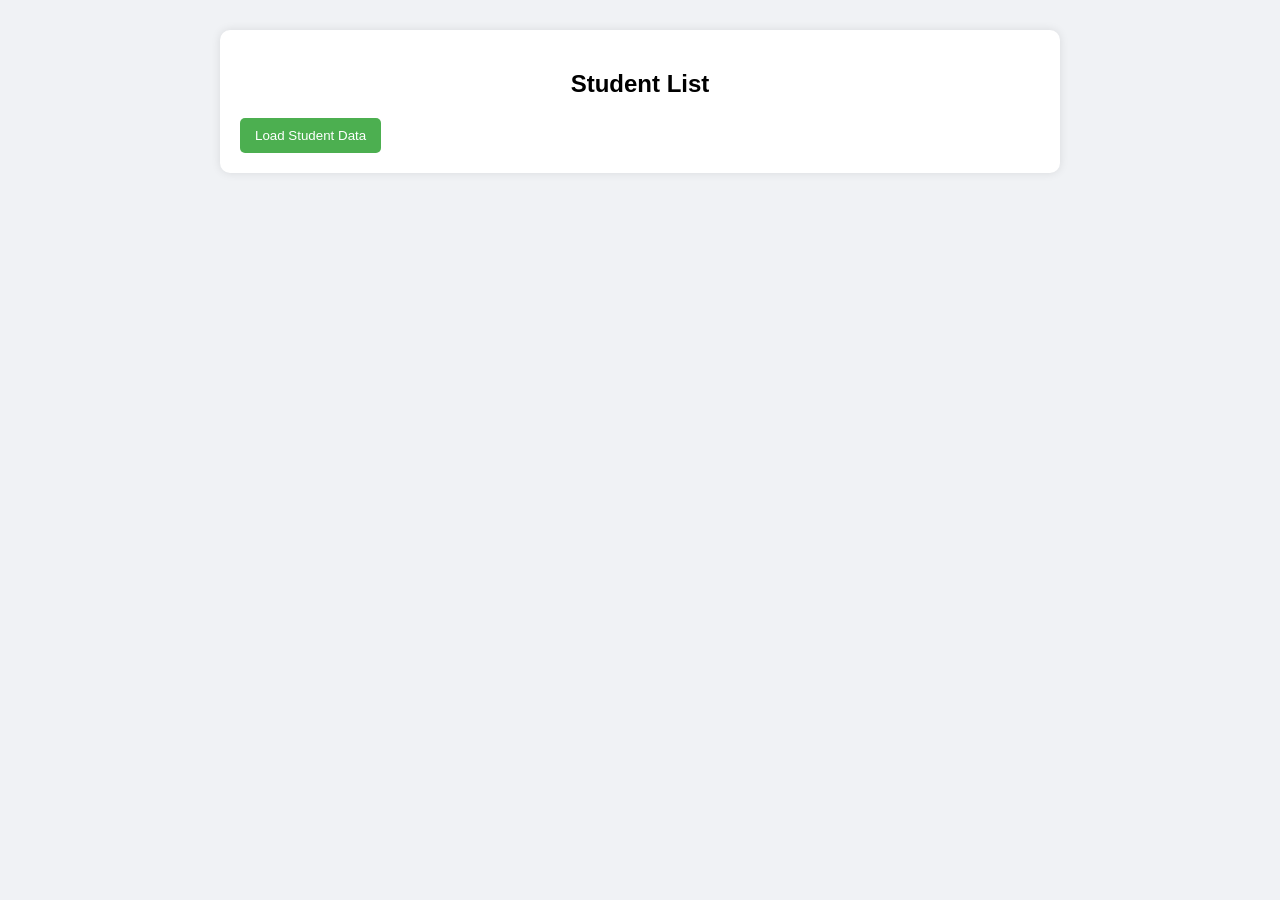
<file: Web_Tech_Task_Final/JSON/Task5/index.html>
<!DOCTYPE html>
<html lang="en">
<head>
<meta charset="UTF-8">
<title>Dynamic Student List</title>
<style>
body {
    font-family: Arial, sans-serif;
    background-color: rgb(240,242,245);
    margin: 0;
    padding: 0;
}
.container {
    width: 90%;
    max-width: 800px;
    margin: 30px auto;
    background: white;
    padding: 20px;
    border-radius: 10px;
    box-shadow: 0 0 10px rgba(0,0,0,0.1);
}
h2 {
    text-align: center;
    margin-bottom: 20px;
}
button {
    padding: 10px 15px;
    background-color: rgb(76,175,80);
    color: white;
    border: none;
    border-radius: 5px;
    cursor: pointer;
}
button:hover {
    background-color: rgb(56,142,60);
}
table {
    width: 100%;
    border-collapse: collapse;
    margin-top: 20px;
}
th, td {
    border: 1px solid rgb(200,200,200);
    padding: 8px;
    text-align: left;
}
th {
    background-color: rgb(220,220,220);
}
.message {
    color: red;
    font-weight: bold;
    margin-top: 20px;
}
</style>
</head>
<body>

<div class="container">
    <h2>Student List</h2>
    <button id="loadBtn">Load Student Data</button>
    <div id="studentData"></div>
</div>

<script>
document.getElementById('loadBtn').addEventListener('click', function() {
    const dataDiv = document.getElementById('studentData');
    dataDiv.innerHTML = 'Loading...';

    const xhr = new XMLHttpRequest();
    xhr.open('GET', 'get_students.php', true);
    xhr.onreadystatechange = function() {
        if(xhr.readyState === 4) {
            if(xhr.status === 200){
                try {
                    const students = JSON.parse(xhr.responseText);

                    if(students.error){
                        dataDiv.innerHTML = `<div class="message">${students.error}</div>`;
                        return;
                    }

                    if(students.length === 0){
                        dataDiv.innerHTML = '<div class="message">No student records found.</div>';
                        return;
                    }

                    let table = '<table><tr><th>ID</th><th>Name</th><th>Email</th><th>Department</th></tr>';
                    students.forEach(s => {
                        table += `<tr>
                                    <td>${s.id}</td>
                                    <td>${s.name}</td>
                                    <td>${s.email}</td>
                                    <td>${s.department}</td>
                                  </tr>`;
                    });
                    table += '</table>';
                    dataDiv.innerHTML = table;

                } catch(e) {
                    dataDiv.innerHTML = '<div class="message">Error parsing JSON data.</div>';
                }
            } else {
                dataDiv.innerHTML = '<div class="message">AJAX request failed.</div>';
            }
        }
    };
    xhr.send();
});
</script>

</body>
</html>
</file>
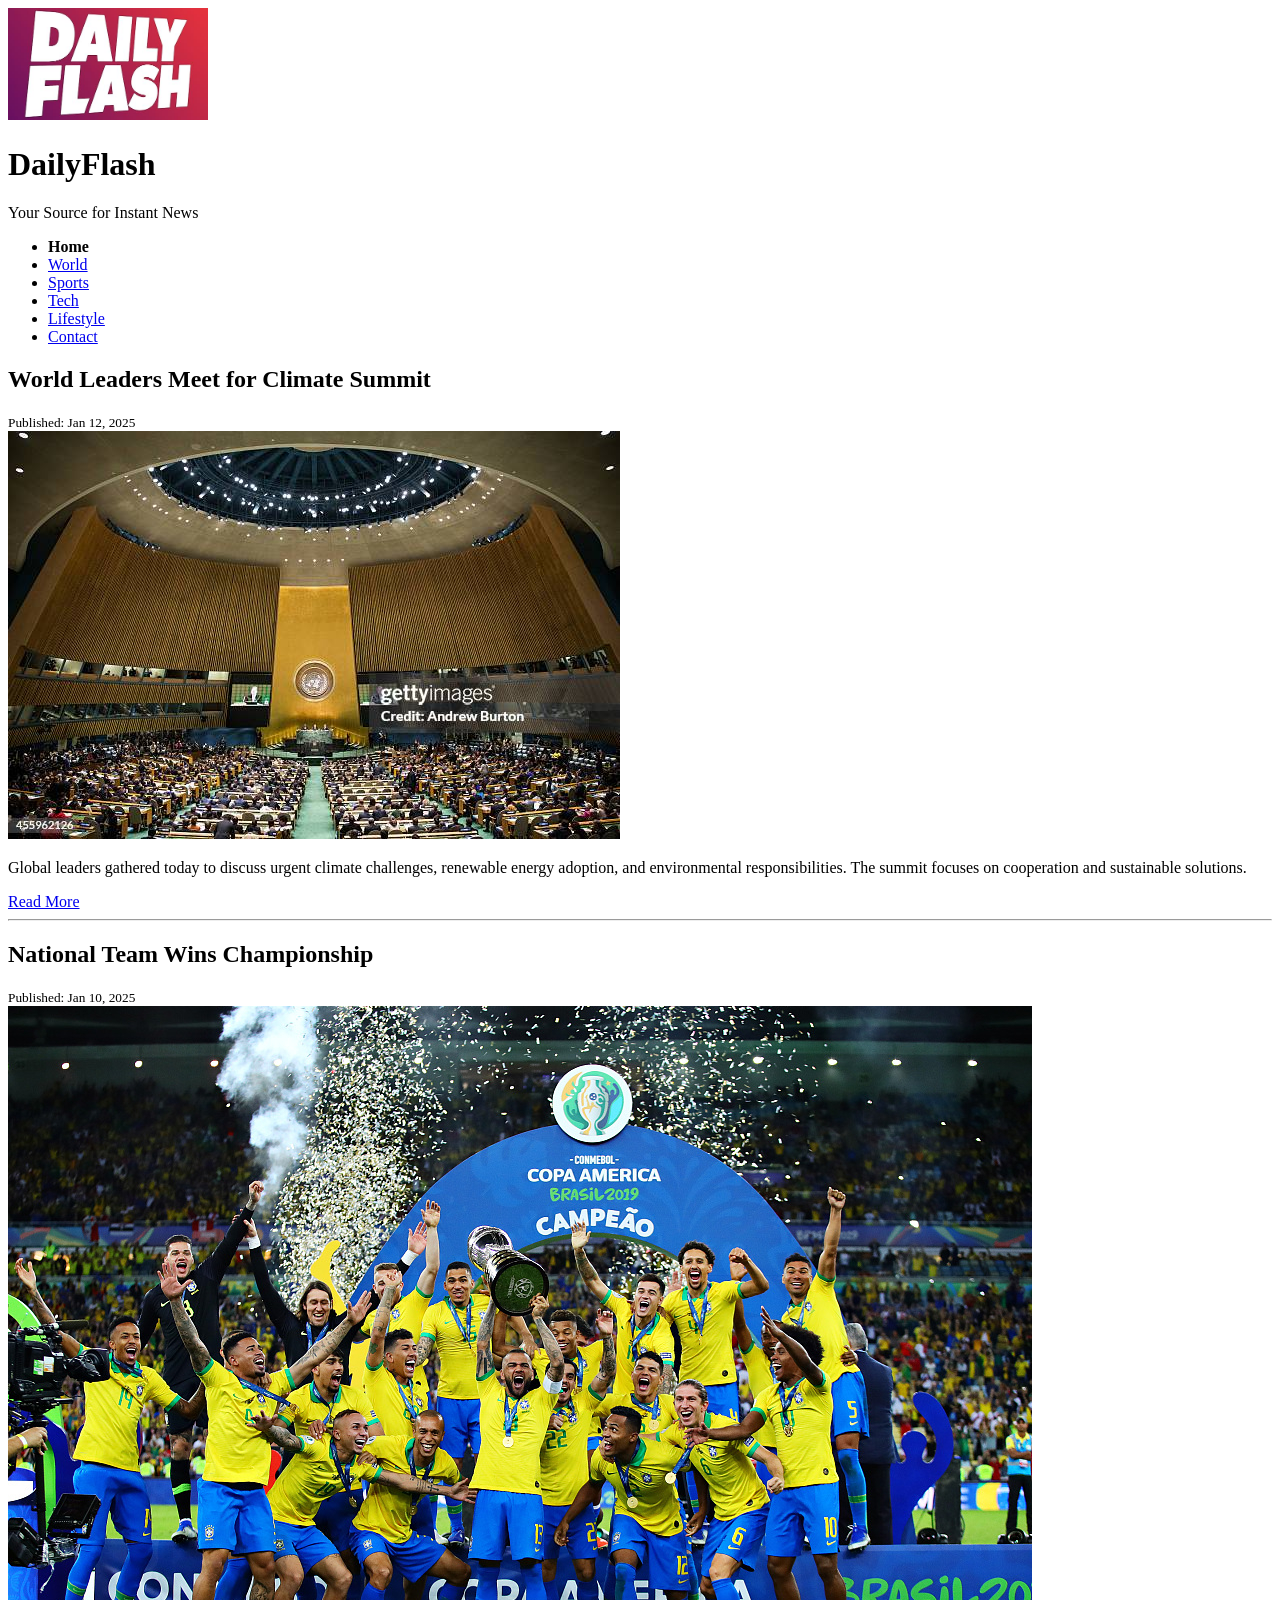
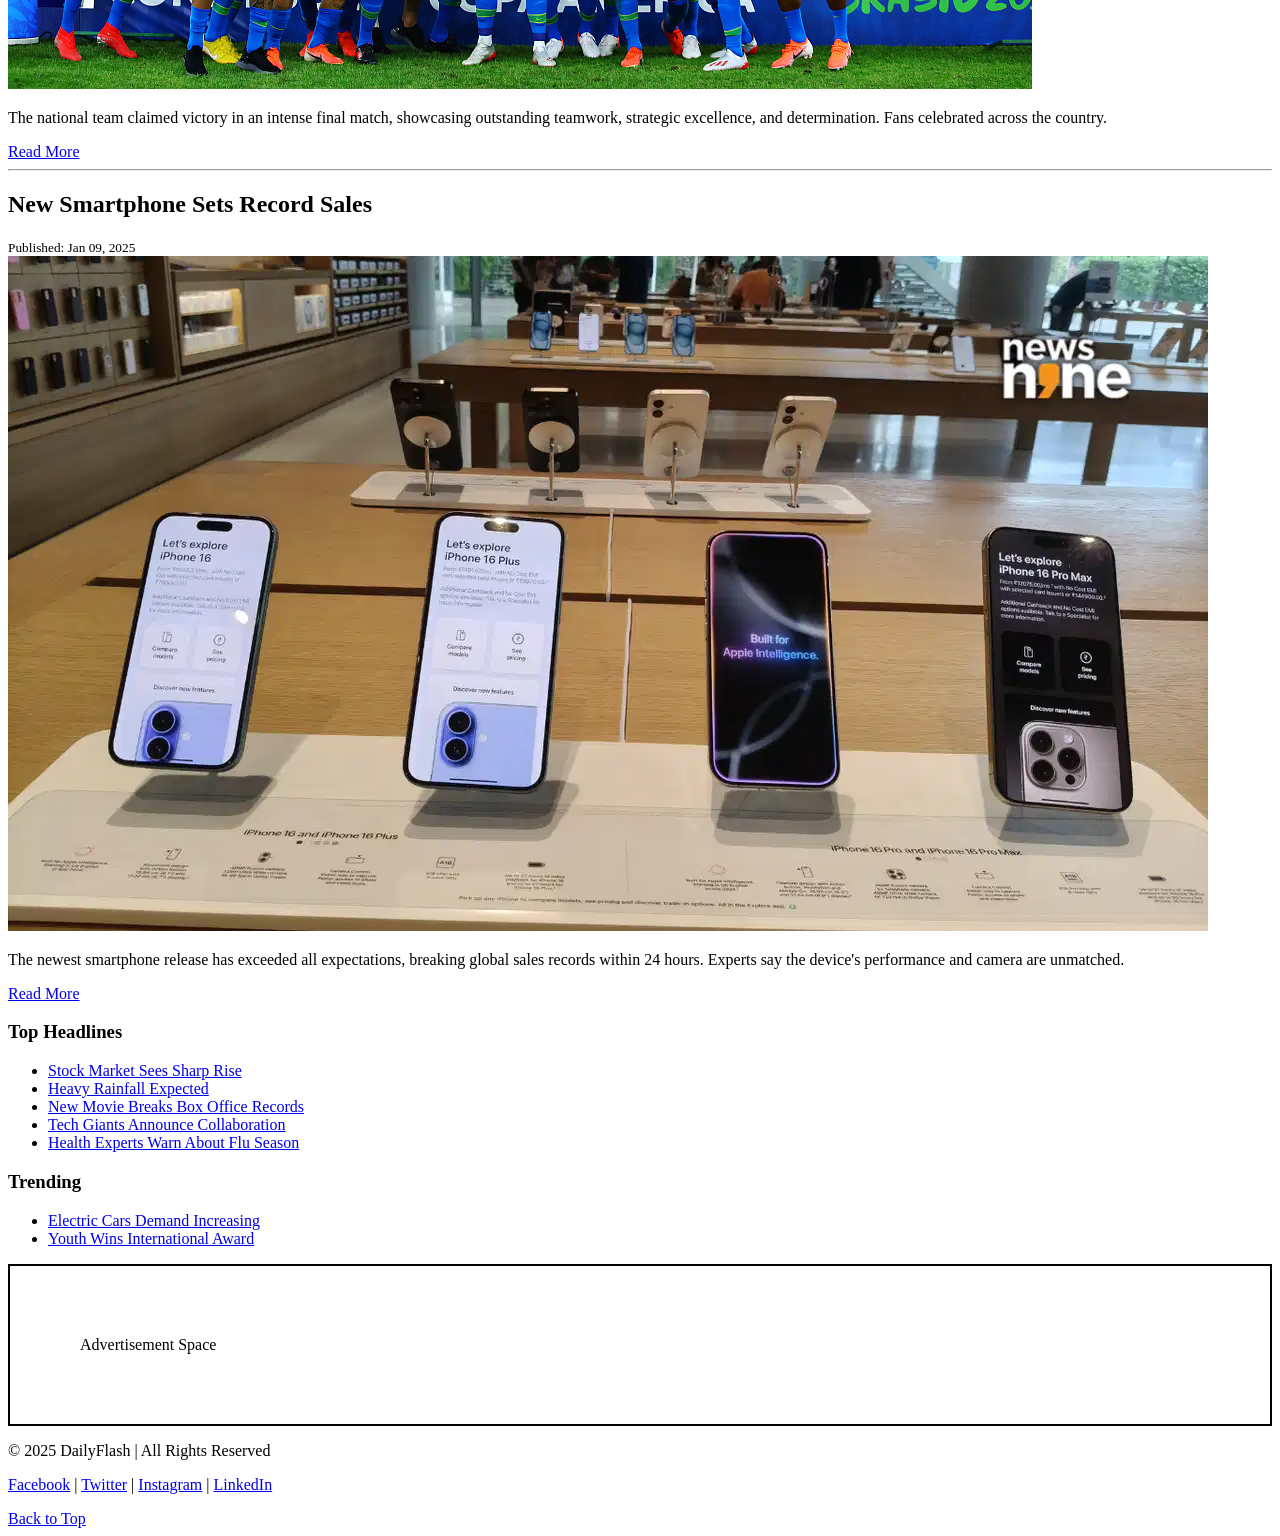
<file: Web_Tech_Task_Mid/HTML/Task5/index.html>
<!DOCTYPE html>
<html>

<head>

    <meta charset="UTF-8">
    <title>DailyFlash | Home</title>
    <meta name="author" content="SHOWRAV GHOSH">
    <meta name="description" content="DailyFlash Breaking news and trending stories from around the world.">

</head>

<body id="top">

<header>

    <img src="logo.jpg" width="200">
    <h1>DailyFlash</h1>
    <p>Your Source for Instant News</p>

</header>

<nav>
    <ul>
        <li><b>Home</b></li>
        <li><a href="world.html">World</a></li>
        <li><a href="sports.html">Sports</a></li>
        <li><a href="#">Tech</a></li>
        <li><a href="#">Lifestyle</a></li>
        <li><a href="#">Contact</a></li>
    </ul>
</nav>

<main>
    <article>
        <h2>World Leaders Meet for Climate Summit</h2>
        <small>Published: Jan 12, 2025</small>
        <br>
        <img src="world.jpg">
        <p>Global leaders gathered today to discuss urgent climate challenges, renewable energy adoption, and 
           environmental responsibilities. The summit focuses on cooperation and sustainable solutions.</p>
        <a href="#">Read More</a>
    </article>
    <hr>


    <article>
        <h2>National Team Wins Championship</h2>
        <small>Published: Jan 10, 2025</small><br>
        <img src="champ.jpg">
        <p>The national team claimed victory in an intense final match, showcasing outstanding teamwork,
           strategic excellence, and determination. Fans celebrated across the country.</p>
        <a href="#">Read More</a>
    </article>
    <hr>

    <article>
        <h2>New Smartphone Sets Record Sales</h2>
        <small>Published: Jan 09, 2025</small><br>
        <img src="mobile.webp">
        <p>The newest smartphone release has exceeded all expectations, breaking global sales records within
           24 hours. Experts say the device's performance and camera are unmatched.</p>
        <a href="#">Read More</a>
    </article>
</main>

<aside>
    <h3>Top Headlines</h3>
    <ul>
        <li><a href="#">Stock Market Sees Sharp Rise</a></li>
        <li><a href="#">Heavy Rainfall Expected</a></li>
        <li><a href="#">New Movie Breaks Box Office Records</a></li>
        <li><a href="#">Tech Giants Announce Collaboration</a></li>
        <li><a href="#">Health Experts Warn About Flu Season</a></li>
    </ul>

    <h3>Trending</h3>
    <ul>
        <li><a href="#">Electric Cars Demand Increasing</a></li>
        <li><a href="#">Youth Wins International Award</a></li>
    </ul>

    <div style="border:2px solid black; padding:70px; margin-top:10px;">
        Advertisement Space
    </div>
</aside>

<footer>
    <p>© 2025 DailyFlash | All Rights Reserved</p>
    <p>
        <a href="#">Facebook</a> |
        <a href="#">Twitter</a> |
        <a href="#">Instagram</a> |
        <a href="#">LinkedIn</a>
    </p>
    <a href="#top">Back to Top</a>
</footer>

</body>
</html>
</file>
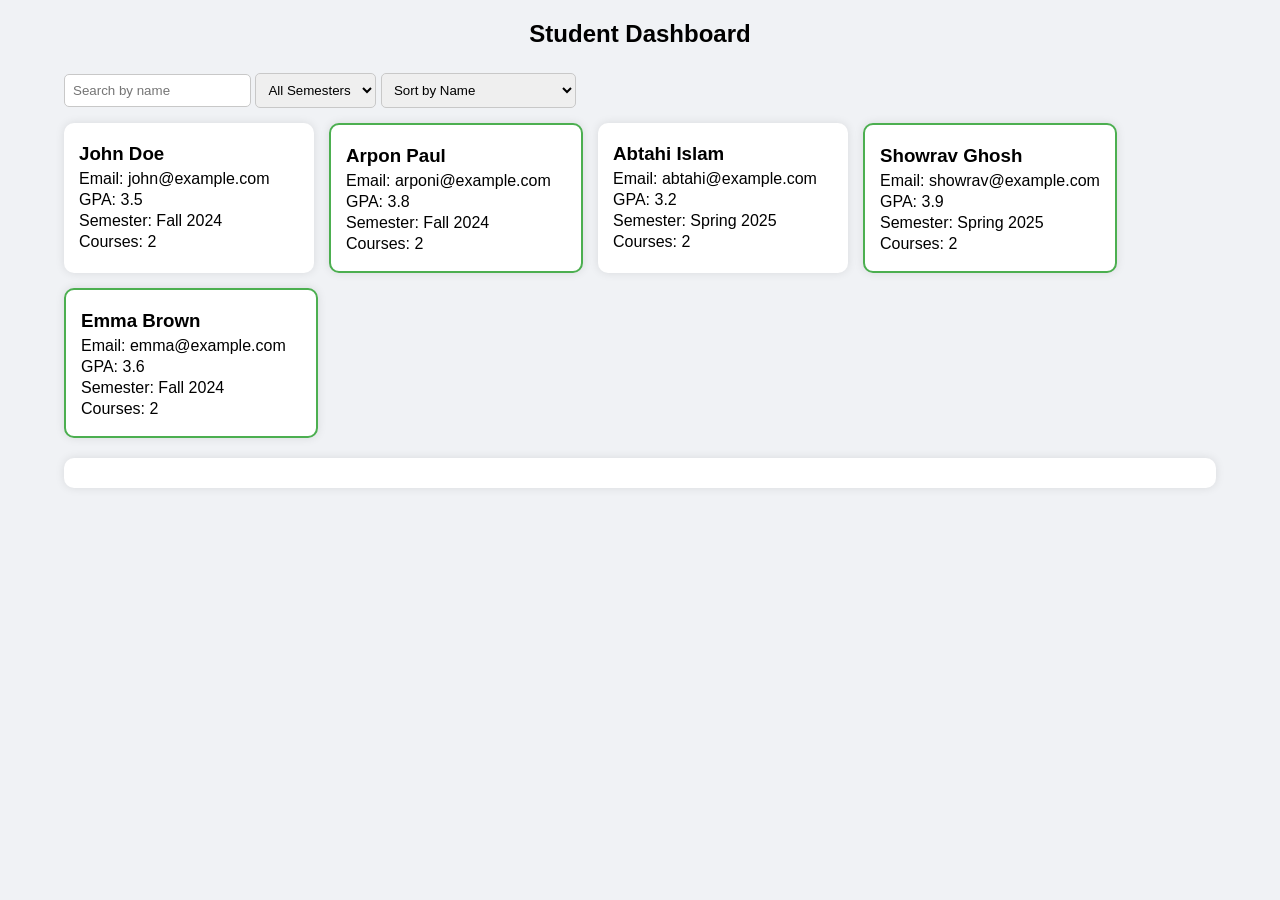
<file: Web_Tech_Task_Final/JSON/Task1/dashboard.html>
<!DOCTYPE html>
<html lang="en">
<head>
<meta charset="UTF-8">
<title>Student Dashboard</title>
<link rel="stylesheet" href="style.css">
</head>
<body>

<div class="container">
    <h2>Student Dashboard</h2>

    <input type="text" id="searchInput" placeholder="Search by name">
    <select id="semesterFilter">
        <option value="">All Semesters</option>
    </select>
    <select id="sortSelect">
        <option value="name">Sort by Name</option>
        <option value="gpa">Sort by GPA (High to Low)</option>
    </select>

    <div class="student-cards" id="studentCards"></div>
    <div id="detailView"></div>
</div>

<script>
let students = [];
let semesters = new Set();

fetch('students.json')
.then(res => res.json())
.then(data => {
    students = data.students;
    students.forEach(s => semesters.add(s.semester));
    populateSemesterFilter();
    renderCards(students);
});

function populateSemesterFilter(){
    const filter = document.getElementById('semesterFilter');
    semesters.forEach(sem => {
        const option = document.createElement('option');
        option.value = sem;
        option.textContent = sem;
        filter.appendChild(option);
    });
}

// Render student cards
function renderCards(list){
    const container = document.getElementById('studentCards');
    container.innerHTML = '';
    list.forEach(s => {
        const card = document.createElement('div');
        card.className = 'card';
        if(s.gpa > 3.5) card.classList.add('highlight');
        card.innerHTML = `<h3>${s.name}</h3>
                          <p>Email: ${s.email}</p>
                          <p>GPA: ${s.gpa}</p>
                          <p>Semester: ${s.semester}</p>
                          <p>Courses: ${s.courses.length}</p>`;
        card.addEventListener('click', ()=> showDetail(s));
        container.appendChild(card);
    });
}

// Detailed view
function showDetail(student){
    const detail = document.getElementById('detailView');
    let totalCredits = 0;
    let gradeDist = {A:0,B:0,C:0,D:0,F:0};

    let rows = '';
    student.courses.forEach(c => {
        totalCredits += c.credits;
        let gradeLetter = '';
        if(c.grade >= 90) gradeLetter='A';
        else if(c.grade>=80) gradeLetter='B';
        else if(c.grade>=70) gradeLetter='C';
        else if(c.grade>=60) gradeLetter='D';
        else gradeLetter='F';
        gradeDist[gradeLetter]++;
        rows += `<tr>
                    <td>${c.code}</td>
                    <td>${c.name}</td>
                    <td>${c.grade}</td>
                    <td>${c.credits}</td>
                    <td>${gradeLetter}</td>
                 </tr>`;
    });

    detail.innerHTML = `<h3>${student.name} - Details</h3>
                        <table>
                          <tr><th>Code</th><th>Course</th><th>Grade</th><th>Credits</th><th>Letter</th></tr>
                          ${rows}
                        </table>
                        <p>Total Credits: ${totalCredits}</p>
                        <p>Grade Distribution: A:${gradeDist.A}, B:${gradeDist.B}, C:${gradeDist.C}, D:${gradeDist.D}, F:${gradeDist.F}</p>
                        <p>GPA: ${student.gpa}</p>`;
}

// Search and filter
document.getElementById('searchInput').addEventListener('input', function(){
    filterAndSort();
});
document.getElementById('semesterFilter').addEventListener('change', function(){
    filterAndSort();
});
document.getElementById('sortSelect').addEventListener('change', function(){
    filterAndSort();
});

function filterAndSort(){
    let searchText = document.getElementById('searchInput').value.toLowerCase();
    let semester = document.getElementById('semesterFilter').value;
    let sortBy = document.getElementById('sortSelect').value;

    let filtered = students.filter(s=>{
        return s.name.toLowerCase().includes(searchText) && 
               (semester === '' || s.semester === semester);
    });

    if(sortBy === 'gpa'){
        filtered.sort((a,b)=>b.gpa - a.gpa);
    } else {
        filtered.sort((a,b)=>a.name.localeCompare(b.name));
    }

    renderCards(filtered);
}
</script>

</body>
</html>
</file>
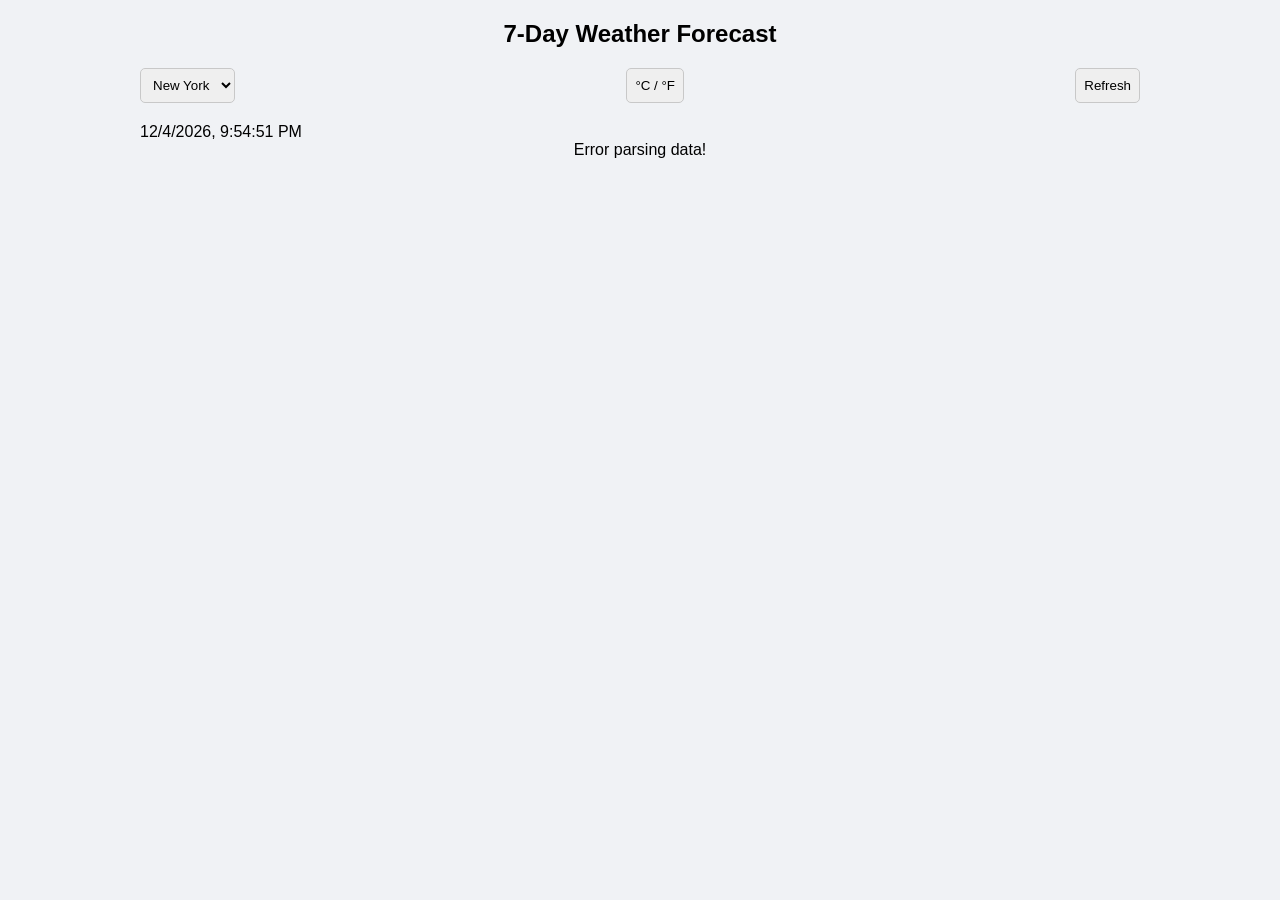
<file: Web_Tech_Task_Final/JSON/Task2/weather.html>
<!DOCTYPE html>
<html lang="en">
<head>
<meta charset="UTF-8">
<title>Weather Forecast App</title>
<link rel="stylesheet" href="style.css">
</head>
<body>

<div class="container">
    <h2>7-Day Weather Forecast</h2>

    <div class="controls">
        <select id="citySelect">
            <option value="New York">New York</option>
            <option value="London">London</option>
            <option value="Tokyo">Tokyo</option>
            <option value="Paris">Paris</option>
            <option value="Sydney">Sydney</option>
        </select>
        <button id="toggleUnit">°C / °F</button>
        <button id="refreshBtn">Refresh</button>
    </div>
    <div id="dateTime"></div>

    <div id="forecast"></div>
</div>

<script>
let unit = 'C'; // Celsius by default

function updateDateTime() {
    const now = new Date();
    document.getElementById('dateTime').textContent = now.toLocaleString();
}
setInterval(updateDateTime, 1000);
updateDateTime();

function fetchWeather(city) {
    const forecastDiv = document.getElementById('forecast');
    forecastDiv.innerHTML = 'Loading...';

    const xhr = new XMLHttpRequest();
    xhr.open('GET', `weather.php?city=${encodeURIComponent(city)}`, true);
    xhr.onreadystatechange = function() {
        if(xhr.readyState===4){
            if(xhr.status===200){
                try{
                    const res = JSON.parse(xhr.responseText);
                    displayForecast(res.forecast);
                }catch(e){
                    forecastDiv.innerHTML = 'Error parsing data!';
                }
            }else{
                forecastDiv.innerHTML = 'Failed to fetch data!';
            }
        }
    };
    xhr.send();
}

function displayForecast(forecast){
    const div = document.getElementById('forecast');
    div.innerHTML = '';
    if(forecast.length===0){ div.innerHTML='No data'; return; }

    let temps = forecast.map(f=>f.temp_high);
    let hottest = Math.max(...temps);
    let coldest = Math.min(...temps);
    let sum = temps.reduce((a,b)=>a+b,0);
    let avg = (sum/temps.length).toFixed(1);

    forecast.forEach(f=>{
        let high = unit==='C'? f.temp_high : f.temp_high*9/5+32;
        let low = unit==='C'? f.temp_low : f.temp_low*9/5+32;
        let card = document.createElement('div');
        card.className='card';
        if(f.temp_high===hottest) card.classList.add('highlight');
        card.innerHTML = `<h4>${new Date(f.date).toLocaleDateString('en-US',{weekday:'short'})}</h4>
                          <div style="font-size:2em">${f.icon}</div>
                          <p>High: ${Math.round(high)}°${unit}</p>
                          <p>Low: ${Math.round(low)}°${unit}</p>
                          <p>${f.condition}</p>
                          <p>Humidity: ${f.humidity}%</p>
                          <p>Wind: ${f.wind_speed} km/h</p>`;
        div.appendChild(card);
        setTimeout(()=>card.classList.add('show'), 50);
    });

    console.log(`Average Temp: ${avg}°${unit}`);
}

document.getElementById('citySelect').addEventListener('change', ()=> fetchWeather(document.getElementById('citySelect').value));
document.getElementById('refreshBtn').addEventListener('click', ()=> fetchWeather(document.getElementById('citySelect').value));
document.getElementById('toggleUnit').addEventListener('click', ()=>{
    unit = (unit==='C')?'F':'C';
    fetchWeather(document.getElementById('citySelect').value);
});

fetchWeather(document.getElementById('citySelect').value);
</script>

</body>
</html>
</file>
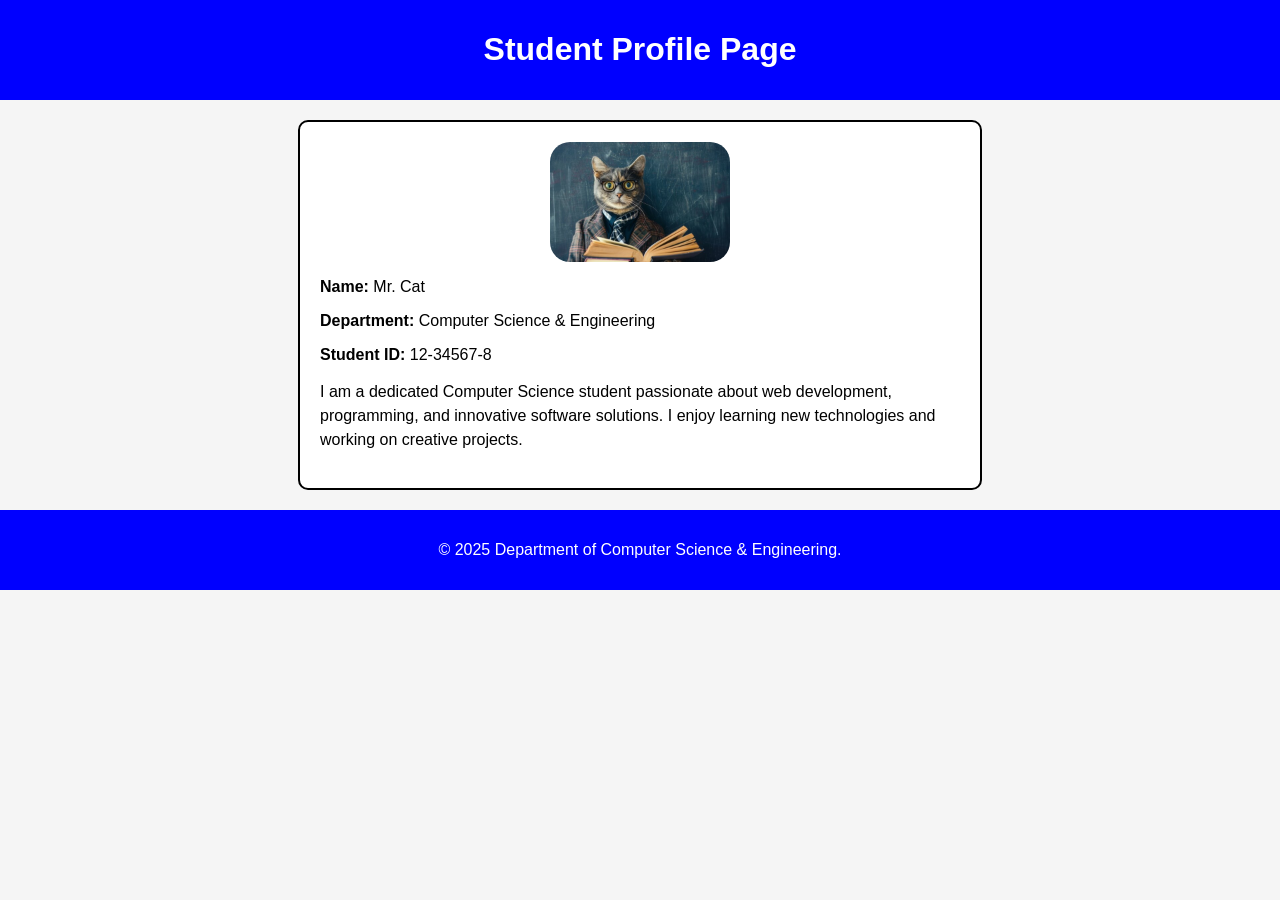
<file: Web_Tech_Task_Mid/CSS/Task1/profile.html>
<!DOCTYPE html>
<html>
<head>
    <meta charset="UTF-8">
    <title>Student Profile</title>
    <link rel="stylesheet" href="style.css">
</head>
<body>

<header>
    <h1>Student Profile Page</h1>
</header>

<section class="profile-box">
    <img src="Mr_Cat.jpg" class="profile-img">

    <p><strong>Name: </strong>Mr. Cat</p>
    <p><strong>Department:</strong> Computer Science & Engineering</p>
    <p><strong>Student ID:</strong> 12-34567-8</p>

    <p class="bio">
        I am a dedicated Computer Science student passionate about web development,
        programming, and innovative software solutions. I enjoy learning new technologies
        and working on creative projects.
    </p>
</section>

<footer>
    <p>© 2025 Department of Computer Science & Engineering.</p>
</footer>

</body>
</html>
</file>
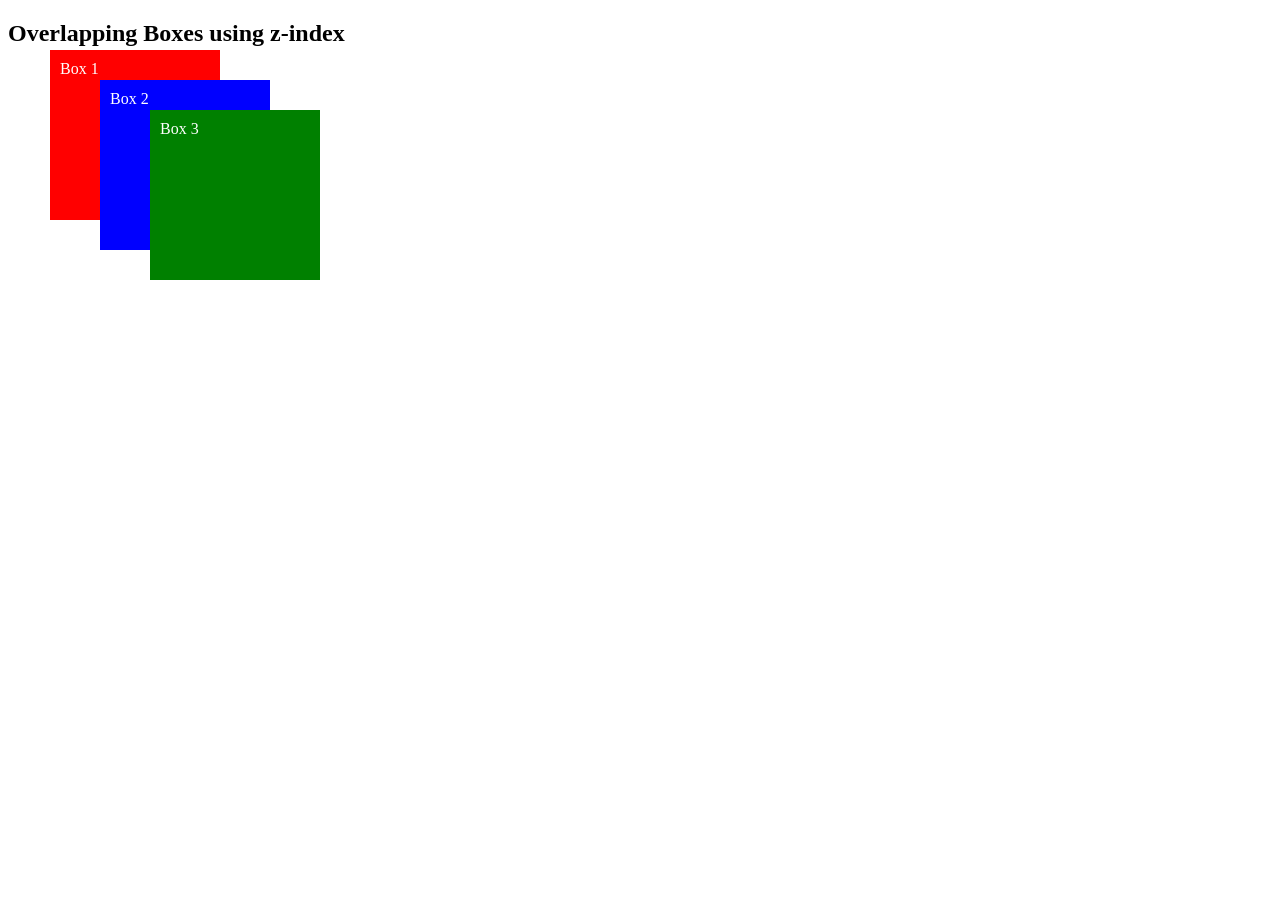
<file: Web_Tech_Task_Mid/CSS/Task10/Layered_Elements.html>
<!DOCTYPE html>
<html>
<head>
    <title>Overlapping Boxes z-index Demo</title>

    <style>

        .box1 {

            width: 150px;
            height: 150px;
            background-color: red;
            color: white;
            position: absolute;
            top: 50px;
            left: 50px;
            z-index: 1;
            padding: 10px;
        }


        .box2 {

            width: 150px;
            height: 150px;
            background-color: blue;
            color: white;
            position: absolute;
            top: 80px;
            left: 100px;
            z-index: 2;
            padding: 10px;
        }


        .box3 {

            width: 150px;
            height: 150px;
            background-color: green;
            color: white;
            position: absolute;
            top: 110px;
            left: 150px;
            z-index: 3;
            padding: 10px;
        }

        
    </style>
</head>

<body>

    <h2>Overlapping Boxes using z-index</h2>

    <div class="box1">Box 1</div>
    <div class="box2">Box 2</div>
    <div class="box3">Box 3</div>

</body>
</html>
</file>
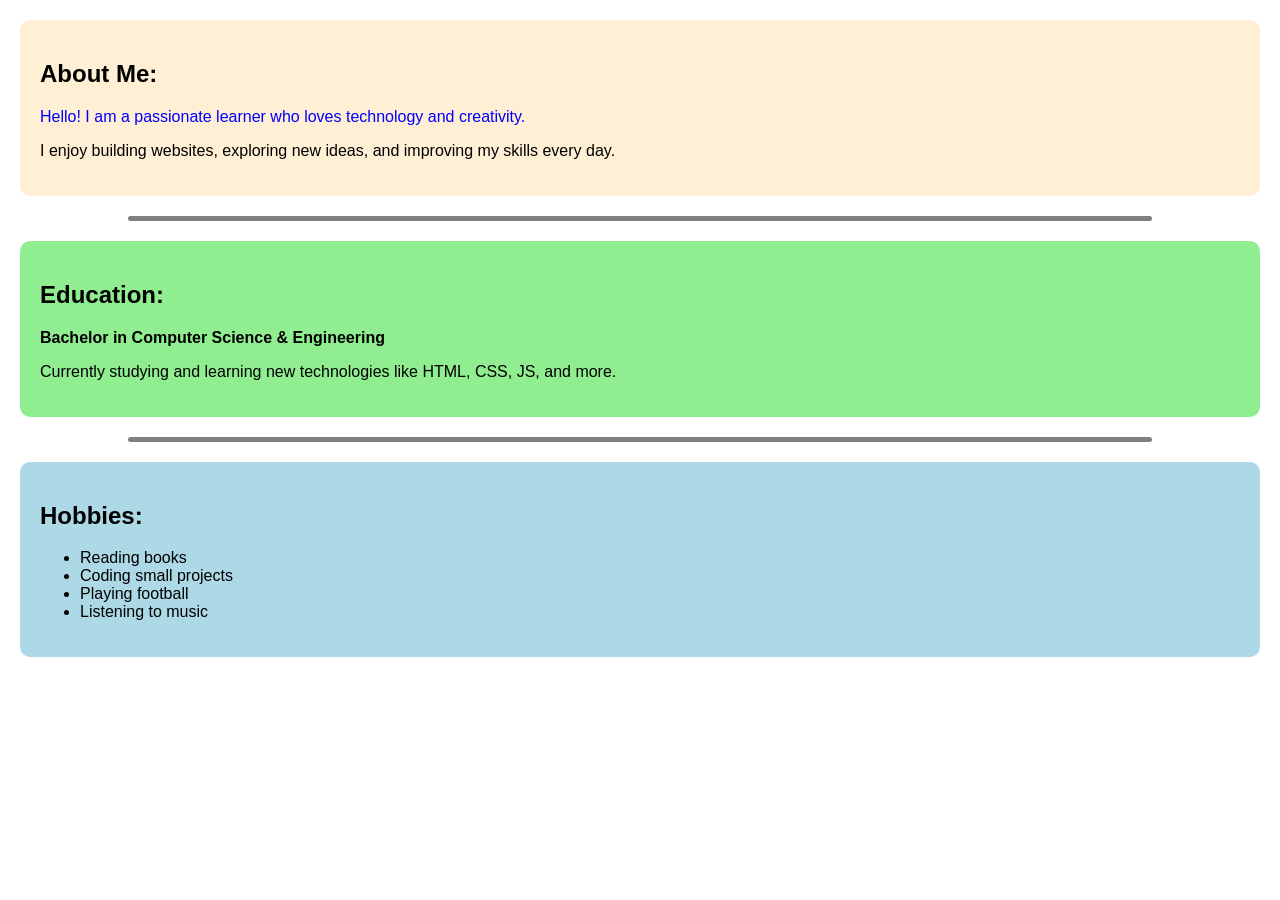
<file: Web_Tech_Task_Mid/CSS/Task2/about.html>
<!DOCTYPE html>
<html>
    
<head>

    <meta charset="UTF-8">
    <title>About Page</title>

    <style>
        body {
            font-family: Arial, sans-serif;
            margin: 0;
            padding: 0;
        }

        .section-box {
            padding: 20px;
            margin: 20px;
            border-radius: 10px;
        }

        #aboutMe {
            background-color: papayawhip
        }

        #education {
            background-color: lightgreen
        }

        #hobbies {
            background-color: lightblue
        }

        hr {
            height: 5px;
            background-color:gray;
            border-radius: 10px;
            width: 80%;
            border: none;
            margin: 10px auto;
        }
    </style>
</head>
<body>


    <div id="aboutMe" class="section-box">
        <h2>About Me:</h2>
        <p style="color: blue;">Hello! I am a passionate learner who loves technology and creativity.</p>
        <p>I enjoy building websites, exploring new ideas, and improving my skills every day.</p>
    </div>
    <hr>



    <div id="education" class="section-box">
        <h2>Education:</h2>
        <p><strong>Bachelor in Computer Science & Engineering</strong></p>
        <p>Currently studying and learning new technologies like HTML, CSS, JS, and more.</p>
    </div>
    <hr>



    <div id="hobbies" class="section-box">
        <h2>Hobbies:</h2>
        
        <ul>
            <li>Reading books</li>
            <li>Coding small projects</li>
            <li>Playing football</li>
            <li>Listening to music</li>
        </ul>
    </div>

</body>
</html>
</file>
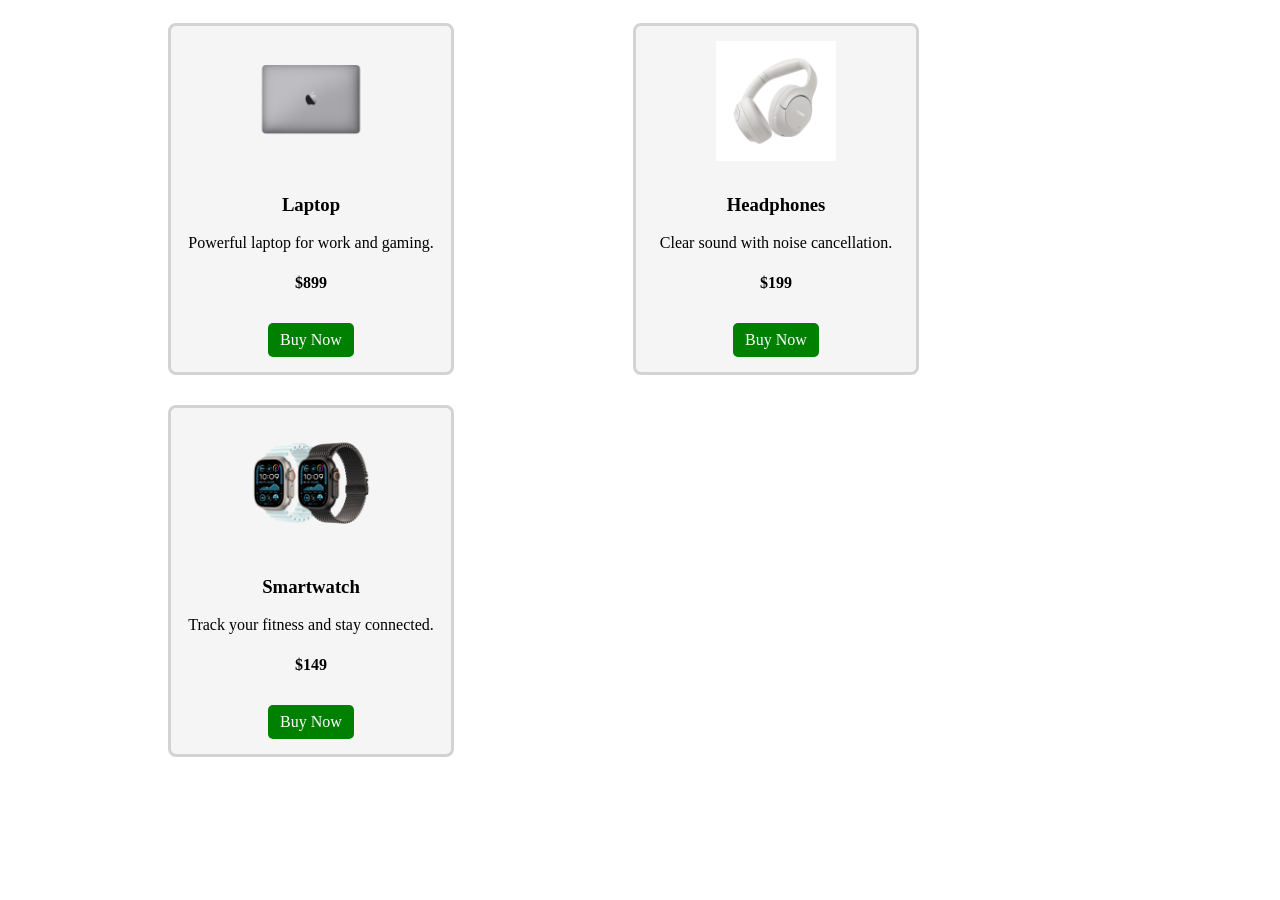
<file: Web_Tech_Task_Mid/CSS/Task4/Product_Information_Box.html>
<!DOCTYPE html>
<html>
<head>

    <title>Product Display</title>

    <style>


        .product-box {

            display: inline-block;
            width: 250px;
            background-color: whitesmoke;
            border: 3px solid lightgray;
            padding: 15px;
            margin: 15px;
            text-align: center;
            border-radius: 8px;
            transition: 0.3s;
            margin-left: 160px;
            
        }



        .product-box:hover {
            outline: 3px solid green;
            outline-offset: 5px;
        }




        .product-box img {
            width: 120px;
            height: auto;
            margin-bottom: 10px;
        }



        .buy-btn {
            text-decoration: none;
            background-color: green;
            color: white;
            padding: 8px 12px;
            border-radius: 5px;
            display: inline-block;
            margin-top: 10px;
        }



        .buy-btn:hover {
            background-color: lightgreen;
        }


        
    </style>
</head>



<body>



    <div class="product-box">
        <img src="Laptop.png">
        <h3>Laptop</h3>
        <p>Powerful laptop for work and gaming.</p>
        <h4>$899</h4>
        <a href="#" class="buy-btn">Buy Now</a>
    </div>



    <div class="product-box">
        <img src="Headphones.png">
        <h3>Headphones</h3>
        <p>Clear sound with noise cancellation.</p>
        <h4>$199</h4>
        <a href="#" class="buy-btn">Buy Now</a>
    </div>

   
    

    <div class="product-box">
        <img src="Smartwatch.png">
        <h3>Smartwatch</h3>
        <p>Track your fitness and stay connected.</p>
        <h4>$149</h4>
        <a href="#" class="buy-btn">Buy Now</a>
    </div>

</body>
</html>
</file>
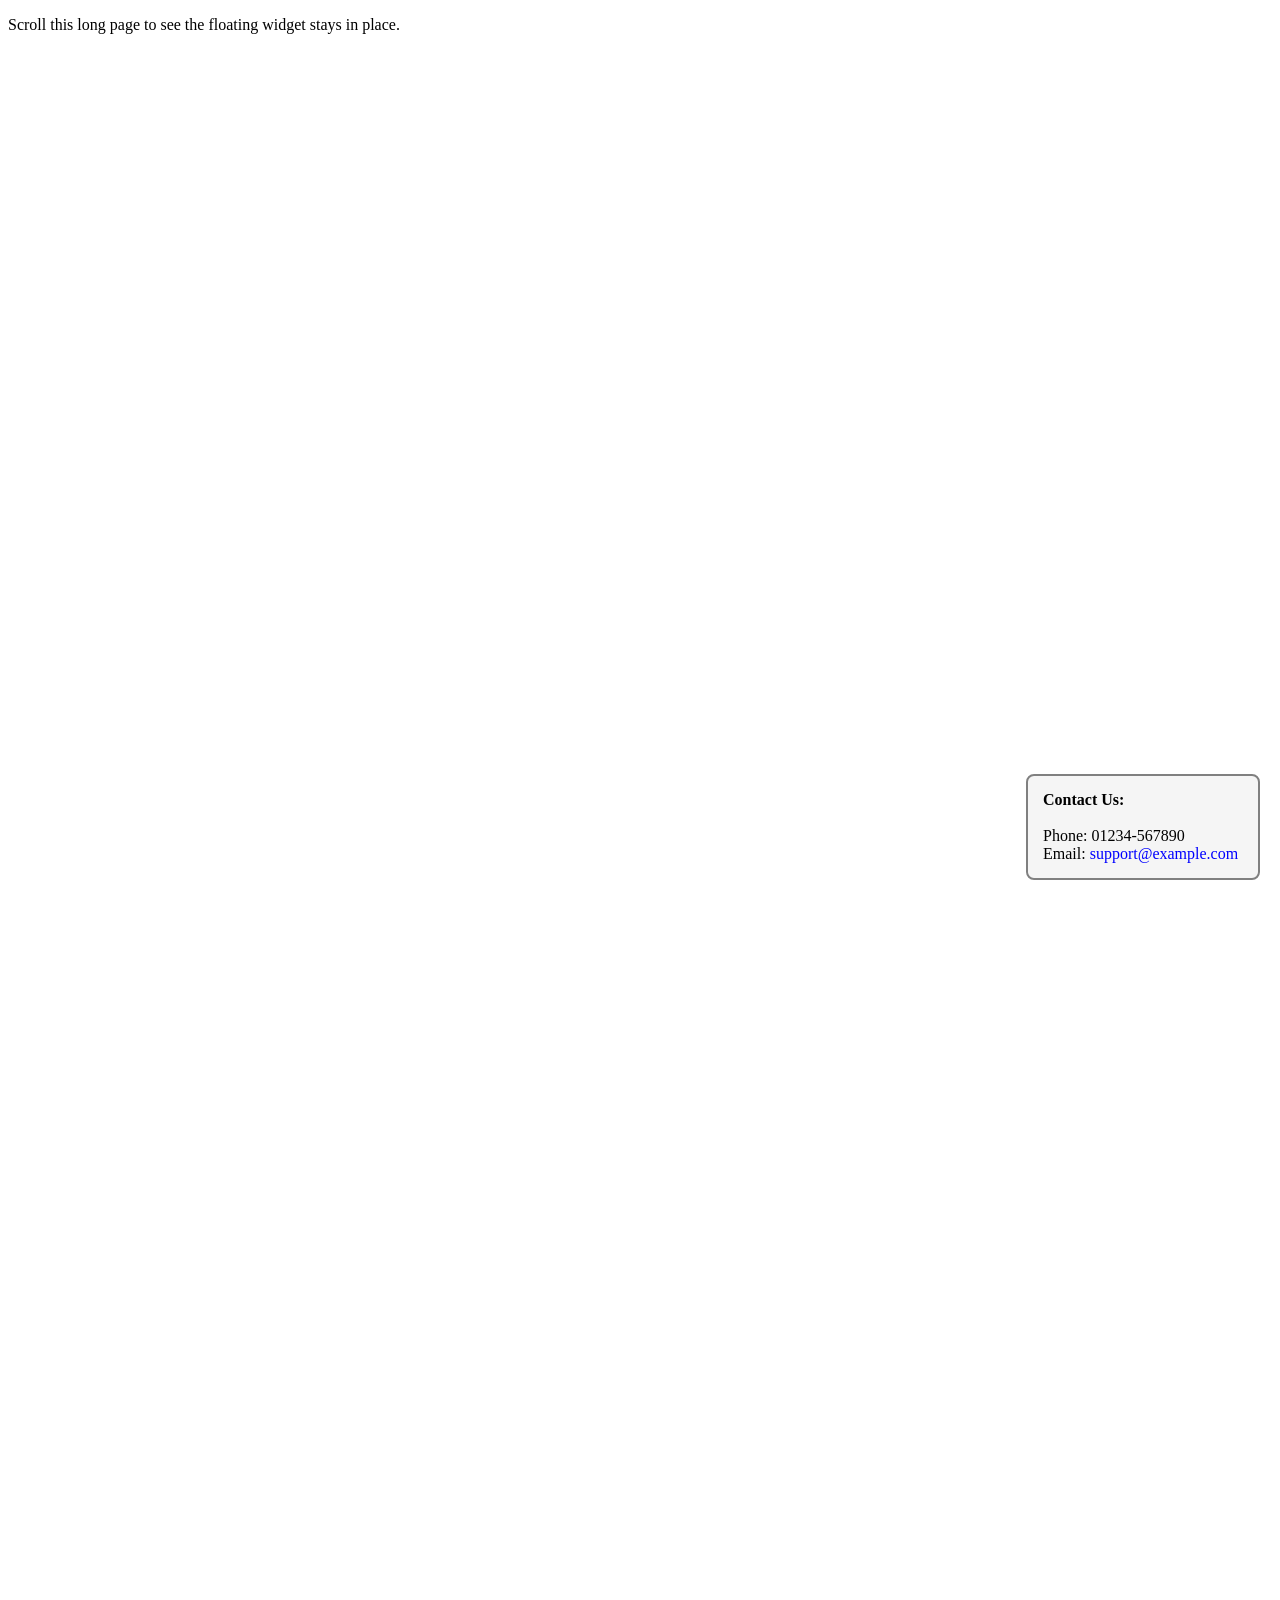
<file: Web_Tech_Task_Mid/CSS/Task5/Fixed_Contact_Widget.html>
<!DOCTYPE html>
<html>

<head>

    <title>Floating Contact Widget</title>

    <style>
        .contact-widget {

            position: fixed;
            bottom: 20px;
            right: 20px;
            background-color: whitesmoke;
            padding: 15px;
            border: 2px solid grey;
            border-radius: 8px;
            width: 200px;
            z-index: 100;
           
        }
        

        
        .contact-widget:hover {

            background-color: gray;
        }



        .contact-widget a {
            
            text-decoration: none;
            color: blue;
        }


    </style>
</head>
<body>

    <p style="height:2000px;">
        Scroll this long page to see the floating widget stays in place.
    </p>

    <div class="contact-widget">
        <strong>Contact Us:</strong><br>
        <br>
        Phone: 01234-567890 
        <br>
        Email: <a href="mailto:support@example.com">support@example.com</a>
    </div>

</body>
</html>
</file>
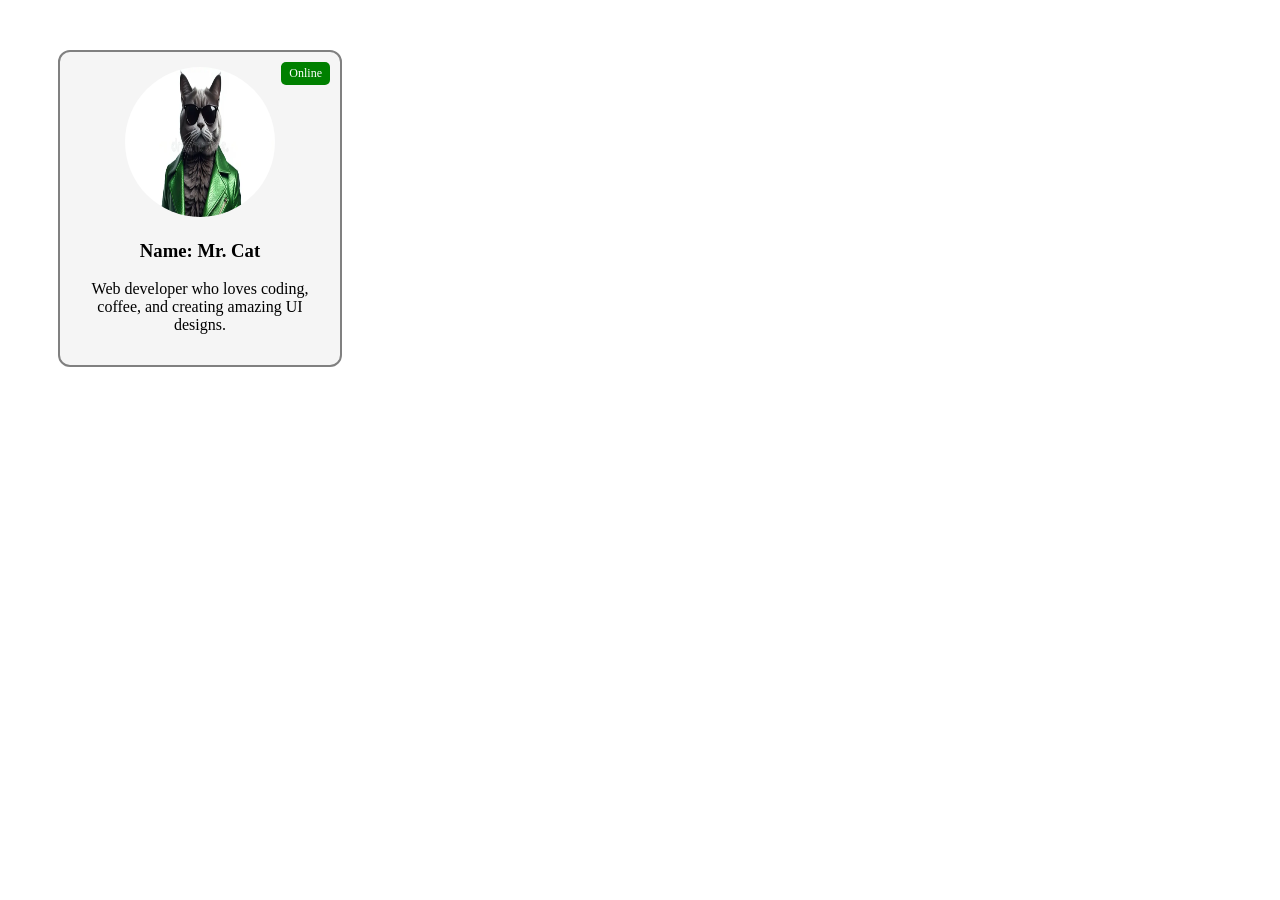
<file: Web_Tech_Task_Mid/CSS/Task6/Profile_Card.html>
<!DOCTYPE html>
<html>
<head>
    <title>User Card</title>

    <style>


        .user-card {
            
            width: 250px;
            padding: 15px;
            background-color: whitesmoke;
            border: 2px solid grey;
            border-radius: 12px;
            position: relative;
            text-align: center;
            margin: 50px;
        }


        .user-card img {

            width: 150px;
            height: 150px;
            border-radius: 50%;
        }


        .badge {
            position: absolute;
            top: 10px;
            right: 10px;
            background-color: green;
            color: white;
            padding: 4px 8px;
            font-size: 12px;
            border-radius: 5px;
        }

    </style>
</head>
<body>

    <div class="user-card">

        <div class="badge">Online</div>

        <img src="cat.webp">
        <h3>Name: Mr. Cat</h3>
        <p>Web developer who loves coding, coffee, and creating amazing UI designs.</p>
    </div>

</body>
</html>
</file>
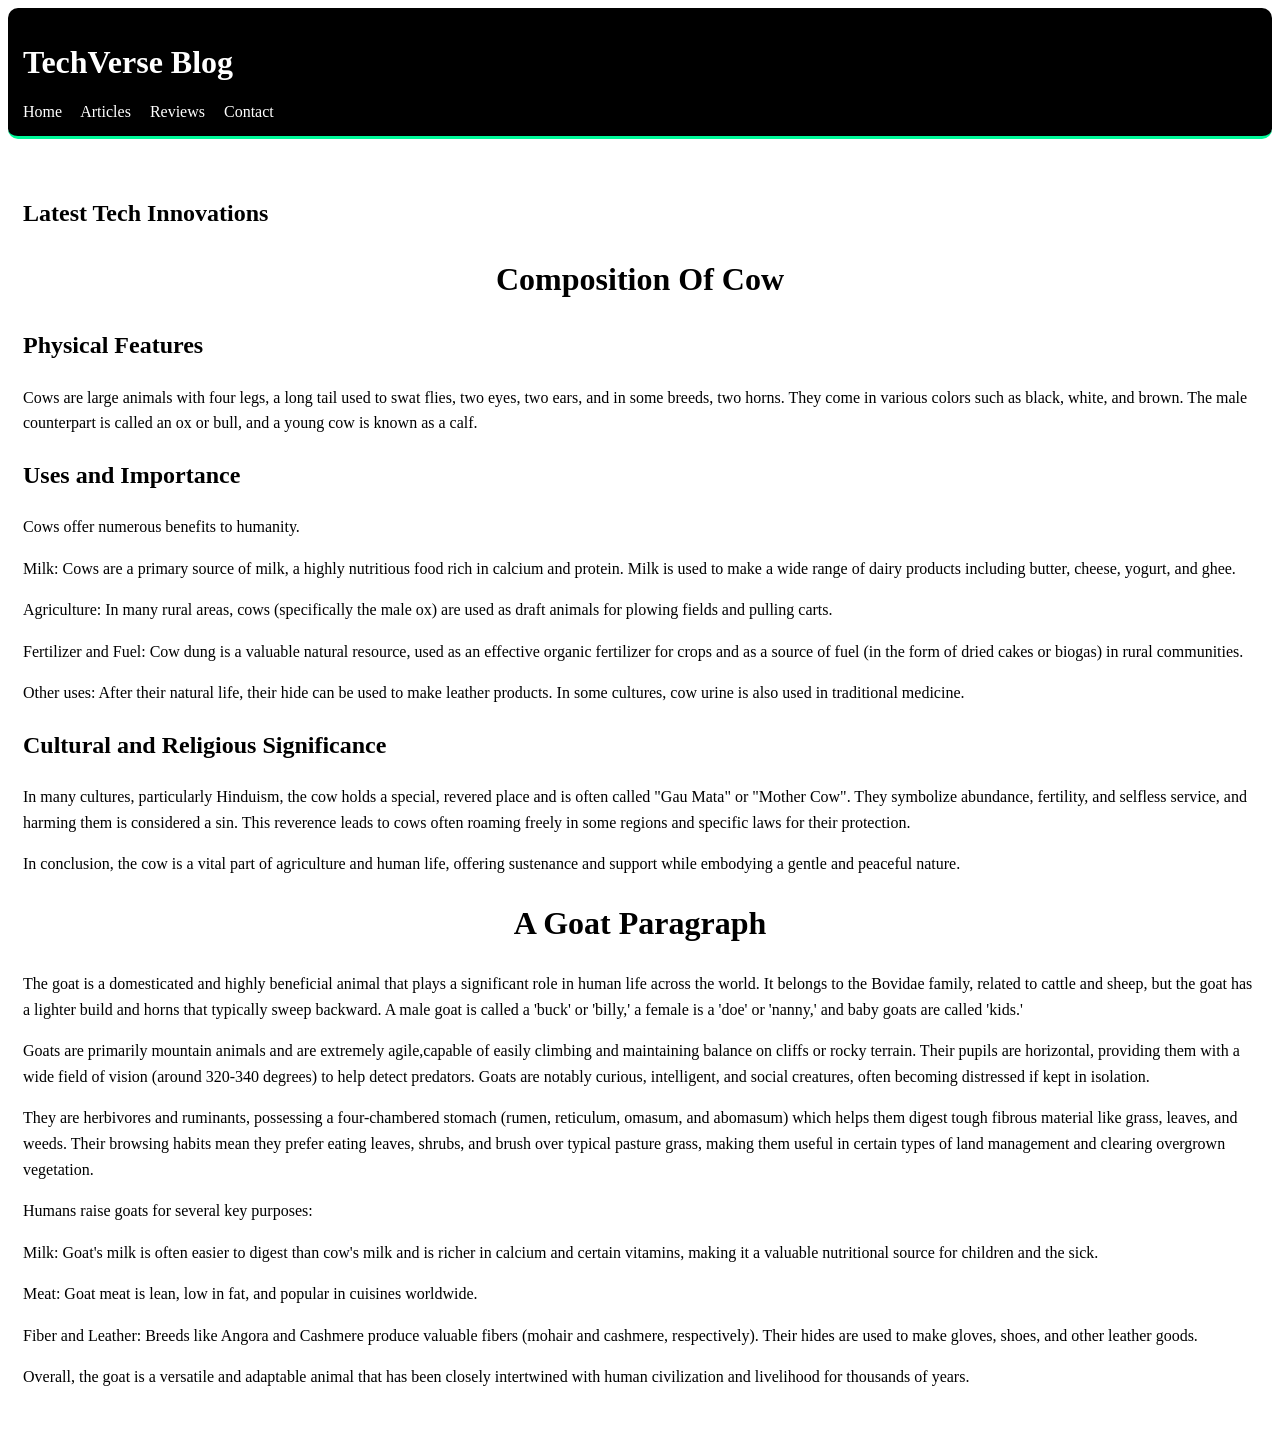
<file: Web_Tech_Task_Mid/CSS/Task7/Sticky_Header_Page.html>
<!DOCTYPE html>
<html>
<head>
    <title>Tech Blog</title>

    <style>

        header {

            position: sticky;
            top: 0;
            background-color: black;
            color: white;
            padding: 15px;
            border-bottom: 3px solid mediumspringgreen;
            z-index: 10;
            border-radius: 10px;
        }

        nav a {
            color: white;
            margin-right: 15px;
            text-decoration: none;
        }

        main {

            margin-top: 20px; 
            padding: 15px;
            line-height: 1.6;
        }

    </style>
</head>
<body>

    <header>
        <h1>TechVerse Blog</h1>
        <nav>
            <a href="#">Home</a>
            <a href="#">Articles</a>
            <a href="#">Reviews</a>
            <a href="#">Contact</a>
        </nav>
    </header>

    <main>
        <h2>Latest Tech Innovations</h2>


        <h1 style="text-align: center;">Composition Of Cow</h1>

        <p> <h2> Physical Features</h2></p>
        <p>Cows are large animals with four legs, a long tail used to swat flies, two eyes, two ears, and in some breeds, two horns. They come in various colors such as black, white, and brown. The male counterpart is called an ox or bull, and a young cow is known as a calf.</p>
        <p><h2>Uses and Importance</h2></p>
        <p>Cows offer numerous benefits to humanity.</p>
        <p>Milk: Cows are a primary source of milk, a highly nutritious food rich in calcium and protein. Milk is used to make a wide range of dairy products including butter, cheese, yogurt, and ghee.</p>
        <p>Agriculture: In many rural areas, cows (specifically the male ox) are used as draft animals for plowing fields and pulling carts.</p>
        <p>Fertilizer and Fuel: Cow dung is a valuable natural resource, used as an effective organic fertilizer for crops and as a source of fuel (in the form of dried cakes or biogas) in rural communities.</p>
        <p>Other uses: After their natural life, their hide can be used to make leather products. In some cultures, cow urine is also used in traditional medicine.</p>
        <p><h2>Cultural and Religious Significance</h2></p>
        <p>In many cultures, particularly Hinduism, the cow holds a special, revered place and is often called "Gau Mata" or "Mother Cow". They symbolize abundance, fertility, and selfless service, and harming them is considered a sin. This reverence leads to cows often roaming freely in some regions and specific laws for their protection.</p>
        <p>In conclusion, the cow is a vital part of agriculture and human life, offering sustenance and support while embodying a gentle and peaceful nature.</p>
       

       <h1 style="text-align: center;">A Goat Paragraph</h1>
       <p>The goat is a domesticated and highly beneficial animal that plays a significant role in human life across the world. It belongs to the Bovidae family, related to cattle and sheep, but the goat has a lighter build and horns that typically sweep backward. A male goat is called a 'buck' or 'billy,' a female is a 'doe' or 'nanny,' and baby goats are called 'kids.'</p>
       <p>Goats are primarily mountain animals and are extremely agile,capable of easily climbing and maintaining balance on cliffs or rocky terrain. Their pupils are horizontal, providing them with a wide field of vision (around 320-340 degrees) to help detect predators.
        Goats are notably curious, intelligent, and social creatures, often becoming distressed if kept in isolation.</p>
       <p>They are herbivores and ruminants, possessing a four-chambered stomach (rumen, reticulum, omasum, and abomasum) which helps them digest tough fibrous material like grass, leaves, and weeds. Their browsing habits mean they prefer eating leaves, shrubs, and brush over typical pasture grass, making them useful in certain types of land management and clearing overgrown vegetation.</p>
       <p>Humans raise goats for several key purposes:</p>
       <p>Milk: Goat's milk is often easier to digest than cow's milk and is richer in calcium and certain vitamins, making it a valuable nutritional source for children and the sick.</p>
       <p>Meat: Goat meat is lean, low in fat, and popular in cuisines worldwide.</p>
       <p>Fiber and Leather: Breeds like Angora and Cashmere produce valuable fibers (mohair and cashmere, respectively). Their hides are used to make gloves, shoes, and other leather goods.</p>
       <p>Overall, the goat is a versatile and adaptable animal that has been closely intertwined with human civilization and livelihood for thousands of years.</p>


    </main>

</body>
</html>
</file>
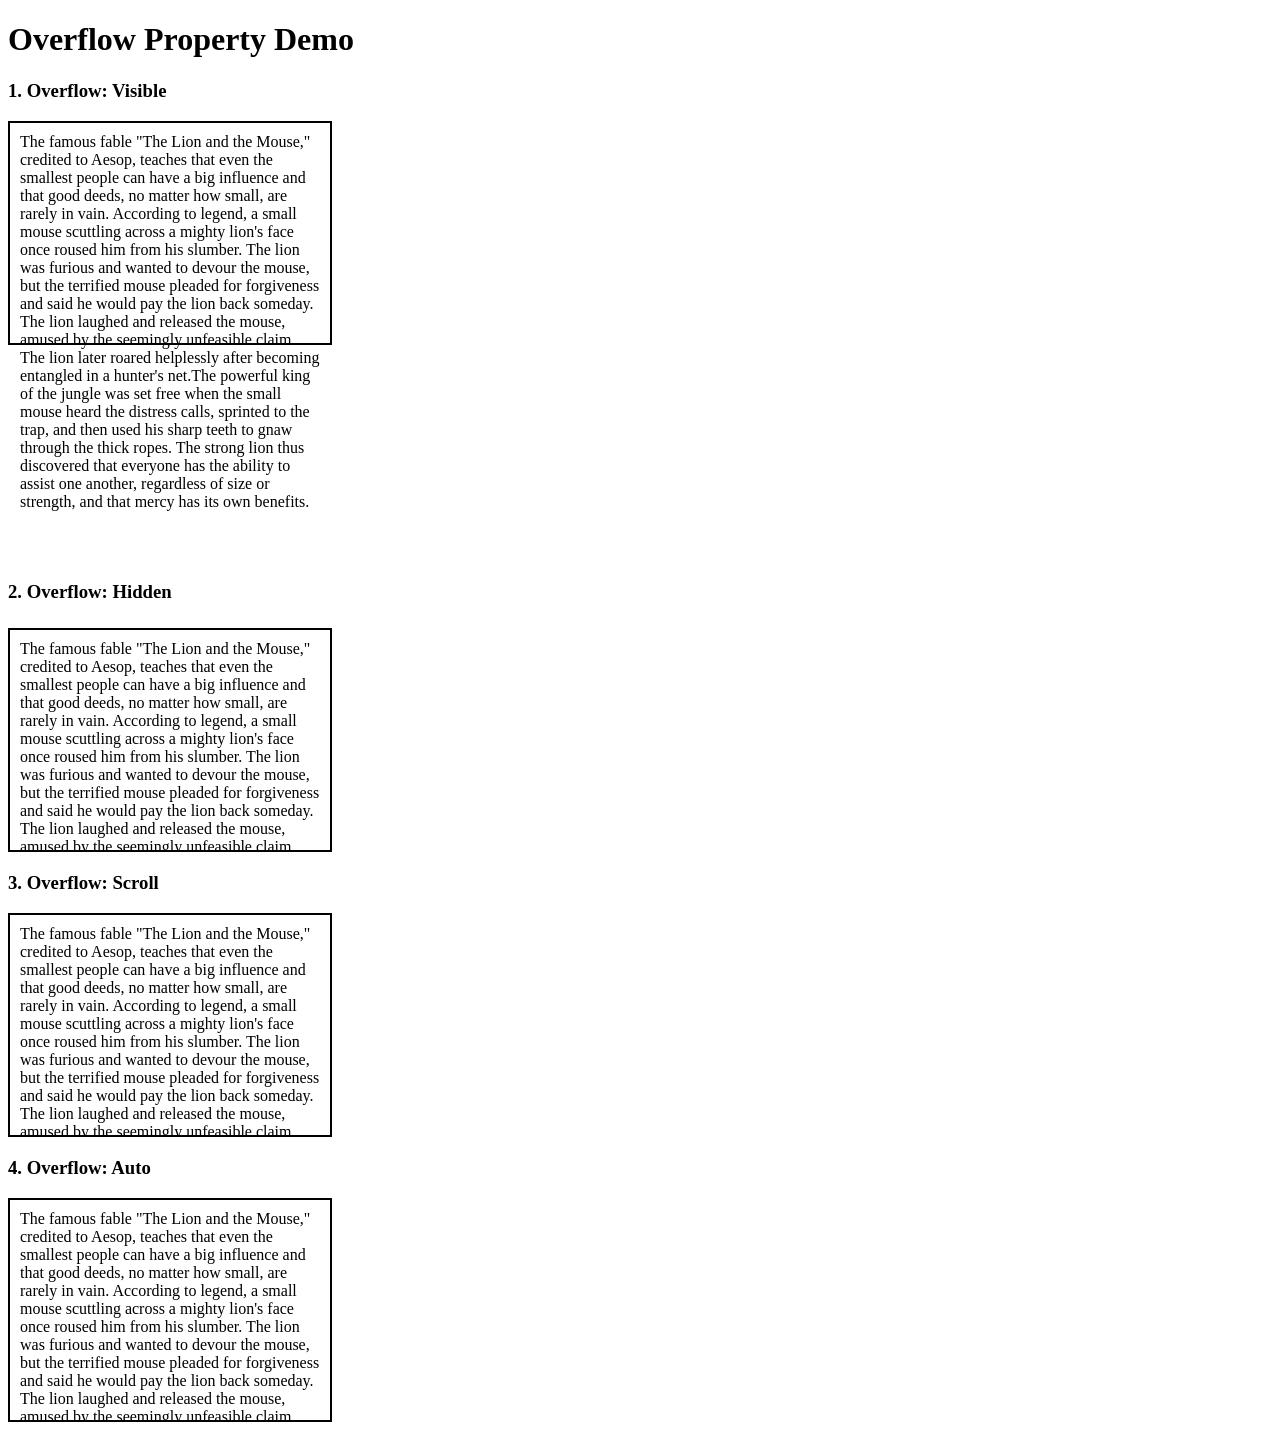
<file: Web_Tech_Task_Mid/CSS/Task8/Overflow_Handling_Box.html>
<!DOCTYPE html>
<html>
<head>
    <title>Overflow Test</title>

    <style>
        .box {
            width: 300px;
            height: 200px;
            border: 2px solid black;
            padding: 10px;
            margin-bottom: 20px;
        }

        .visible-box {

            overflow: visible;
        }


        .hidden-box {

            overflow: hidden;
            margin-top: 25px;
        }

        .scroll-box {

            overflow: scroll;
        }

        .auto-box {

            overflow: auto; 
        }


    </style>
</head>

<body>

    <h1>Overflow Property Demo</h1>

    <h3>1. Overflow: Visible</h3>
    <div class="box visible-box">
       The famous fable "The Lion and the Mouse," credited to Aesop, teaches that even the smallest 
       people can have a big influence and that good deeds, no matter how small, are rarely in vain. 
       According to legend, a small mouse scuttling across a mighty lion's face once roused him from 
       his slumber.  The lion was furious and wanted to devour the mouse, but the terrified mouse pleaded 
       for forgiveness and said he would pay the lion back someday.  The lion laughed and released the mouse, 
       amused by the seemingly unfeasible claim.  The lion later roared helplessly after becoming entangled in 
       a hunter's net.The powerful king of the jungle was set free when the small mouse heard the distress calls, 
       sprinted to the trap, and then used his sharp teeth to gnaw through the thick ropes.  The strong lion thus 
       discovered that everyone has the ability to assist one another, regardless of size or strength, and that 
       mercy has its own benefits.
    </div>

    <br><br><br><br><br><br><br><br><br><br><br>
    <h3>2. Overflow: Hidden</h3>
    <div class="box hidden-box">
       The famous fable "The Lion and the Mouse," credited to Aesop, teaches that even the smallest 
       people can have a big influence and that good deeds, no matter how small, are rarely in vain. 
       According to legend, a small mouse scuttling across a mighty lion's face once roused him from 
       his slumber.  The lion was furious and wanted to devour the mouse, but the terrified mouse pleaded 
       for forgiveness and said he would pay the lion back someday.  The lion laughed and released the mouse, 
       amused by the seemingly unfeasible claim.  The lion later roared helplessly after becoming entangled in 
       a hunter's net.The powerful king of the jungle was set free when the small mouse heard the distress calls, 
       sprinted to the trap, and then used his sharp teeth to gnaw through the thick ropes.  The strong lion thus 
       discovered that everyone has the ability to assist one another, regardless of size or strength, and that 
       mercy has its own benefits.
    </div>

    <h3>3. Overflow: Scroll</h3>
    <div class="box scroll-box">
       The famous fable "The Lion and the Mouse," credited to Aesop, teaches that even the smallest 
       people can have a big influence and that good deeds, no matter how small, are rarely in vain. 
       According to legend, a small mouse scuttling across a mighty lion's face once roused him from 
       his slumber.  The lion was furious and wanted to devour the mouse, but the terrified mouse pleaded 
       for forgiveness and said he would pay the lion back someday.  The lion laughed and released the mouse, 
       amused by the seemingly unfeasible claim.  The lion later roared helplessly after becoming entangled in 
       a hunter's net.The powerful king of the jungle was set free when the small mouse heard the distress calls, 
       sprinted to the trap, and then used his sharp teeth to gnaw through the thick ropes.  The strong lion thus 
       discovered that everyone has the ability to assist one another, regardless of size or strength, and that 
       mercy has its own benefits.
    </div>

    <h3>4. Overflow: Auto</h3>
    <div class="box auto-box">
       The famous fable "The Lion and the Mouse," credited to Aesop, teaches that even the smallest 
       people can have a big influence and that good deeds, no matter how small, are rarely in vain. 
       According to legend, a small mouse scuttling across a mighty lion's face once roused him from 
       his slumber.  The lion was furious and wanted to devour the mouse, but the terrified mouse pleaded 
       for forgiveness and said he would pay the lion back someday.  The lion laughed and released the mouse, 
       amused by the seemingly unfeasible claim.  The lion later roared helplessly after becoming entangled in 
       a hunter's net.The powerful king of the jungle was set free when the small mouse heard the distress calls, 
       sprinted to the trap, and then used his sharp teeth to gnaw through the thick ropes.  The strong lion thus 
       discovered that everyone has the ability to assist one another, regardless of size or strength, and that 
       mercy has its own benefits.
    </div>

</body>
</html>
</file>
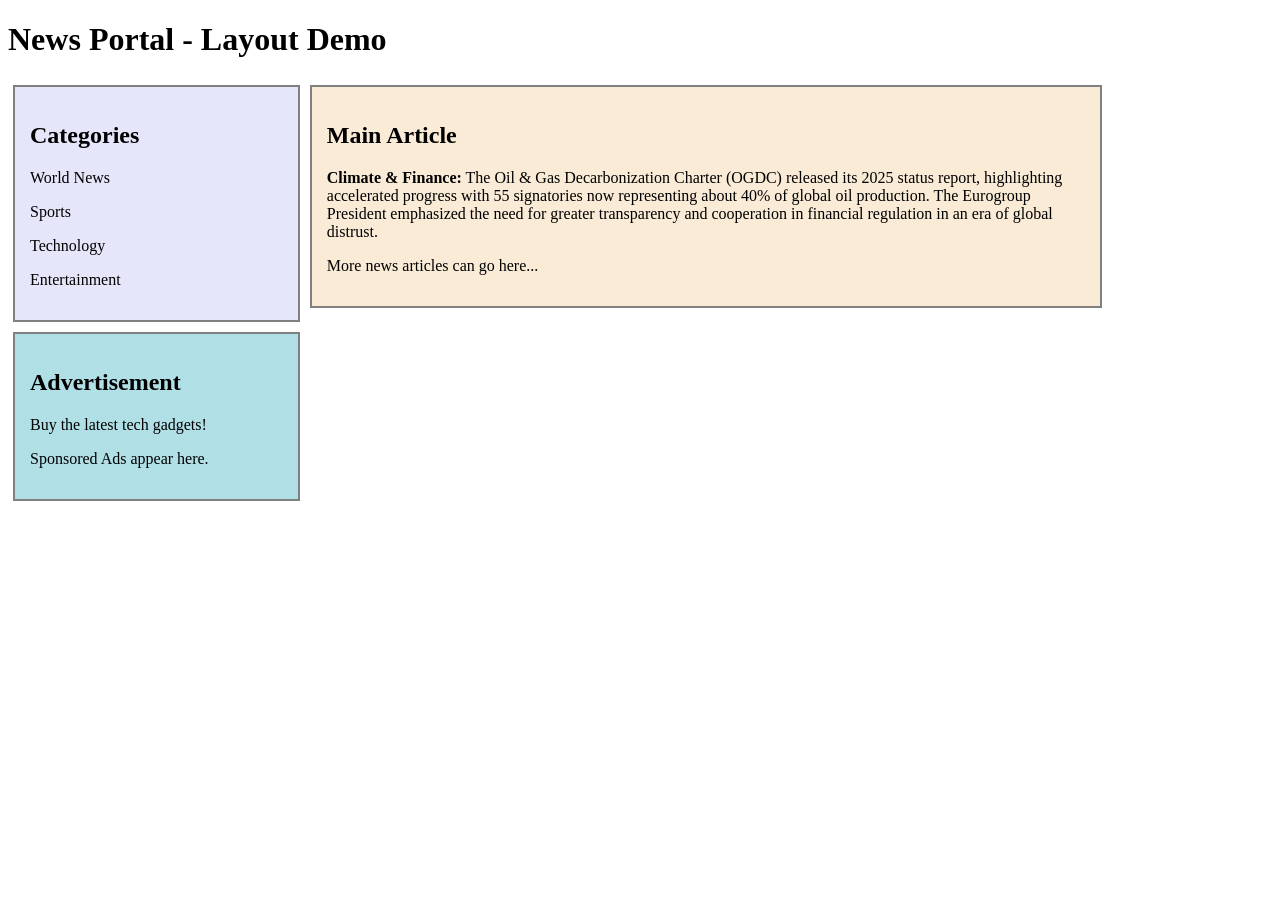
<file: Web_Tech_Task_Mid/CSS/Task9/Multi_Section_Layout.html>
<!DOCTYPE html>
<html>
<head>
    <title>News Portal Layout</title>

    <style>

        .container {

            font-size: 0;
        }



        .box {

            display: inline-block;
            vertical-align: top;
            padding: 15px;
            border: 2px solid gray;
            margin: 5px;
            font-size: 16px;
        }



        .sidebar {
            width: 20%;
            background-color: lavender;
        }



        .main-content {
            width: 60%;
            background-color: antiquewhite;
        }



        .advertisement {
            width: 20%;
            background-color: powderblue;
        }


    </style>
</head>

<body>

    <h1>News Portal - Layout Demo</h1>

    <div class="container">

        <div class="box sidebar">
            <h2>Categories</h2>
            <p>World News</p>
            <p>Sports</p>
            <p>Technology</p>
            <p>Entertainment</p>
        </div>

        <div class="box main-content">
            <h2>Main Article</h2>
            <p><strong> Climate & Finance:</strong> The Oil & Gas Decarbonization Charter (OGDC) released its 2025 status report, 
                highlighting accelerated progress with 55 signatories now representing about 40% of global oil 
                production. The Eurogroup President emphasized the need for greater transparency and cooperation 
                in financial regulation in an era of global distrust.</p>
            <p>More news articles can go here...</p>
        </div>

        <div class="box advertisement">
            <h2>Advertisement</h2>
            <p>Buy the latest tech gadgets!</p>
            <p>Sponsored Ads appear here.</p>
        </div>

    </div>

</body>
</html>
</file>
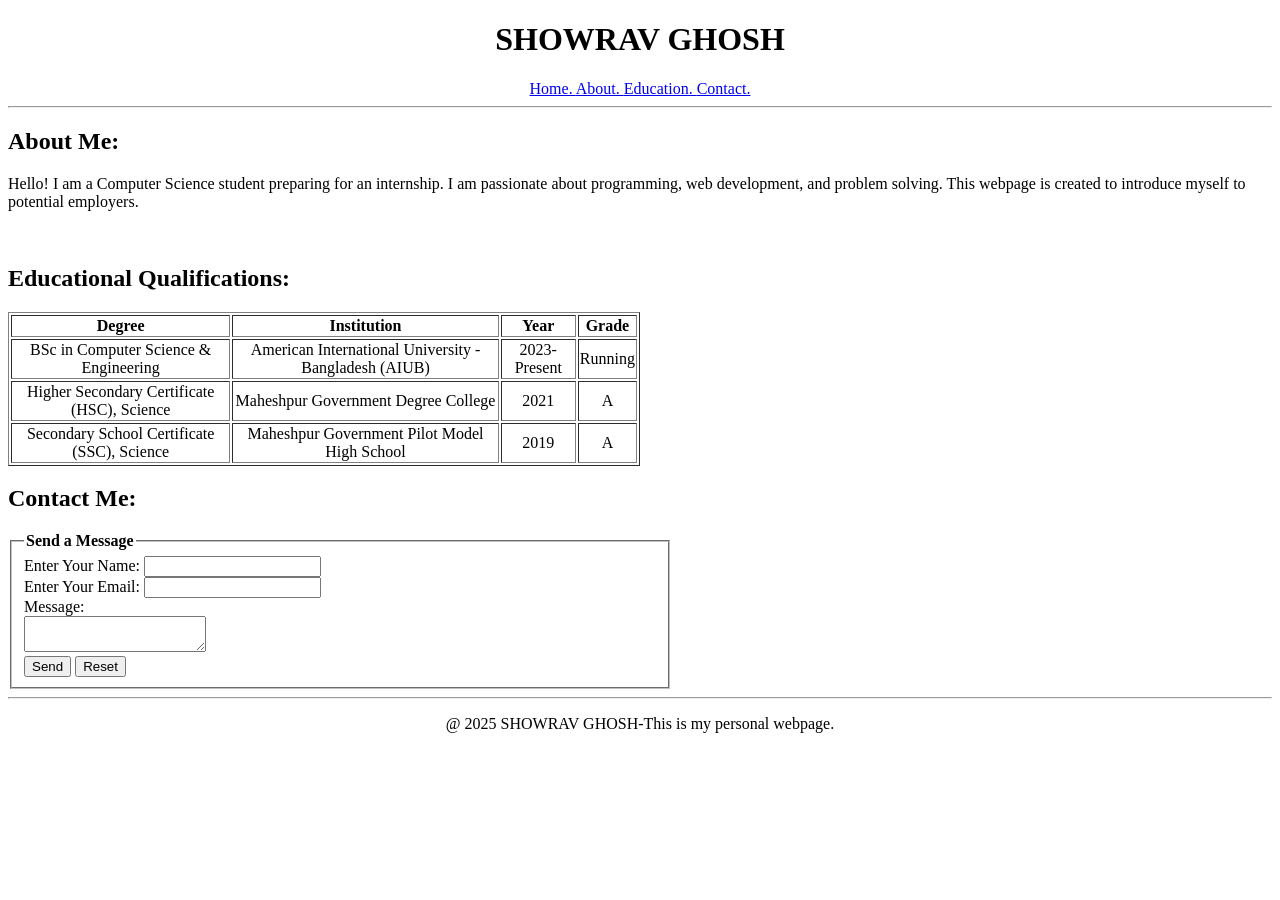
<file: Web_Tech_Task_Mid/HTML/Task1/Personal_Portfolio_Webpage.html>
<!DOCTYPE html>
<html>

<head>

    <title> My Personal Portfolio</title>
    <meta name="author" content="SHOWRAV GHOSH.">
    <meta name="description" content="Personal portfolio webpage for internship preparation.">
    <meta name="keywords" content="portfolio, web, student, computer science">

</head>

<body>

    <header>
        <h1 style="text-align:center;"> SHOWRAV GHOSH </h1>

        <nav style="text-align:center;">

            <a href="#"> Home. </a>
            <a href="#About"> About. </a>
            <a href="#Education"> Education. </a>
            <a href="#Contact"> Contact. </a>

        </nav>
        <hr>
    </header>

    <main> 
        <section id="About">
            <h2> About Me: </h2>

            <p>
                Hello! I am a Computer Science student preparing for an internship.  
                I am passionate about programming, web development, and problem solving.  
                This webpage is created to introduce myself to potential employers.
            </p>
            <br>
        </section>

        <section id="Education">
            <h2> Educational Qualifications: </h2>

            <table border="1" width="50%">
            <tr>
                <th> Degree </th>
                <th> Institution </th>
                <th> Year </th>
                <th> Grade </th>
            </tr>

            <tr style="text-align: center;">
                <td> BSc in Computer Science & Engineering </td>
                <td> American International University - Bangladesh (AIUB) </td>
                <td> 2023-Present </td>
                <td> Running </td>
            </tr>

            <tr style="text-align: center;">
                
                <td>Higher Secondary Certificate (HSC), Science</td>
                <td>Maheshpur Government Degree College</td>
                <td>2021</td>
                <td>A</td>
            </tr>

             <tr style="text-align: center;">
                <td>Secondary School Certificate (SSC), Science</td>
                <td>Maheshpur Government Pilot Model High School</td>
                <td>2019</td>
                <td>A</td>
            </tr>
            </table>
        </section>

        <section id="Contact"> 
                <h2> Contact Me: </h2>

                <form>
                    <fieldset style="width: 50%;">

                    <legend> <b>Send a Message</b> </legend>

                    <label for="name"> Enter Your Name: </label>
                    <input type="text" id="name" name="name" required>
                    <br>

                    <label for="email"> Enter Your Email: </label>
                    <input type="text" id="email" name="email" required>
                    <br>

                    <label for="message"> Message: </label>
                    <br>
                    <textarea id="message" name="message" ></textarea>
                    <br>

                    <input type="submit" value="Send">
                    <input type="reset" value="Reset">

                    </fieldset>
                </form>
         </section>
    </main>

    <footer>

        <hr>
        <p style="text-align:center;">@ 2025 SHOWRAV GHOSH-This is my personal webpage.</p>

    </footer>

</body>
</html>
</file>
<file: Web_Tech_Task_Final/JSON/Task1/style.css>
body {
    font-family: Arial, sans-serif;
    background-color: rgb(240,242,245);
    margin: 0;
    padding: 0;
}
.container {
    width: 90%;
    max-width: 1200px;
    margin: 20px auto;
}
h2 {
    text-align: center;
    margin-bottom: 20px;
}
input, select {
    padding: 8px;
    margin: 5px 0 15px 0;
    border-radius: 5px;
    border: 1px solid rgb(200,200,200);
}
.student-cards {
    display: flex;
    flex-wrap: wrap;
    gap: 15px;
}
.card {
    background-color: white;
    border-radius: 10px;
    padding: 15px;
    width: 220px;
    box-shadow: 0 0 10px rgba(0,0,0,0.1);
    cursor: pointer;
    transition: transform 0.2s;
}
.card:hover {
    transform: scale(1.05);
}
.highlight {
    border: 2px solid rgb(76,175,80);
}
.card h3 {
    margin: 5px 0;
}
.card p {
    margin: 3px 0;
}
#detailView {
    background: white;
    padding: 15px;
    margin-top: 20px;
    border-radius: 10px;
    box-shadow: 0 0 10px rgba(0,0,0,0.1);
}
table {
    width: 100%;
    border-collapse: collapse;
    margin-top: 10px;
}
table, th, td {
    border: 1px solid rgb(200,200,200);
}
th, td {
    padding: 8px;
    text-align: left;
}
</file>
<file: Web_Tech_Task_Final/JSON/Task2/style.css>
body {
    font-family: Arial, sans-serif;
    background-color: rgb(240,242,245);
    margin: 0;
    padding: 0;
}
.container {
    width: 90%;
    max-width: 1000px;
    margin: 20px auto;
}
h2 {
    text-align: center;
    margin-bottom: 20px;
}
.controls {
    display: flex;
    justify-content: space-between;
    flex-wrap: wrap;
    margin-bottom: 20px;
}
select, button {
    padding: 8px;
    border-radius: 5px;
    border: 1px solid rgb(200,200,200);
    cursor: pointer;
}
#forecast {
    display: flex;
    flex-wrap: wrap;
    gap: 15px;
    justify-content: center;
}
.card {
    background: white;
    border-radius: 10px;
    padding: 15px;
    width: 140px;
    text-align: center;
    box-shadow: 0 0 10px rgba(0,0,0,0.1);
    transition: transform 0.3s, opacity 0.3s;
    opacity: 0;
}
.card.show {
    opacity: 1;
    transform: translateY(0);
}
.card h4 {
    margin: 5px 0;
}
.highlight {
    border: 2px solid rgb(76,175,80);
}
</file>
<file: Web_Tech_Task_Mid/CSS/Task1/style.css>
body {
    font-family: Arial, sans-serif;
    background-color: whitesmoke;
    margin: 0;
    padding: 0;
}

header {
    text-align: center;
    padding: 10px ;
    background-color: blue;
    color: white;
    margin-bottom: 20px;
}

.profile-box {
    width: 50%;
    background-color: white;
    margin: auto;
    padding: 20px;
    border: 2px solid black;

    margin-bottom: 20px;
    border-radius: 10px;
}

.profile-img {
    display: block;
    margin: auto;
    width: 180px;
    border-radius: 20px;
}

.bio {
    margin-top: 15px;
    line-height: 1.5em;
    font-size: 1em;
}

footer {
    text-align: center;
    padding: 15px;
    background-color: blue;
    color: white;
}
</file>
